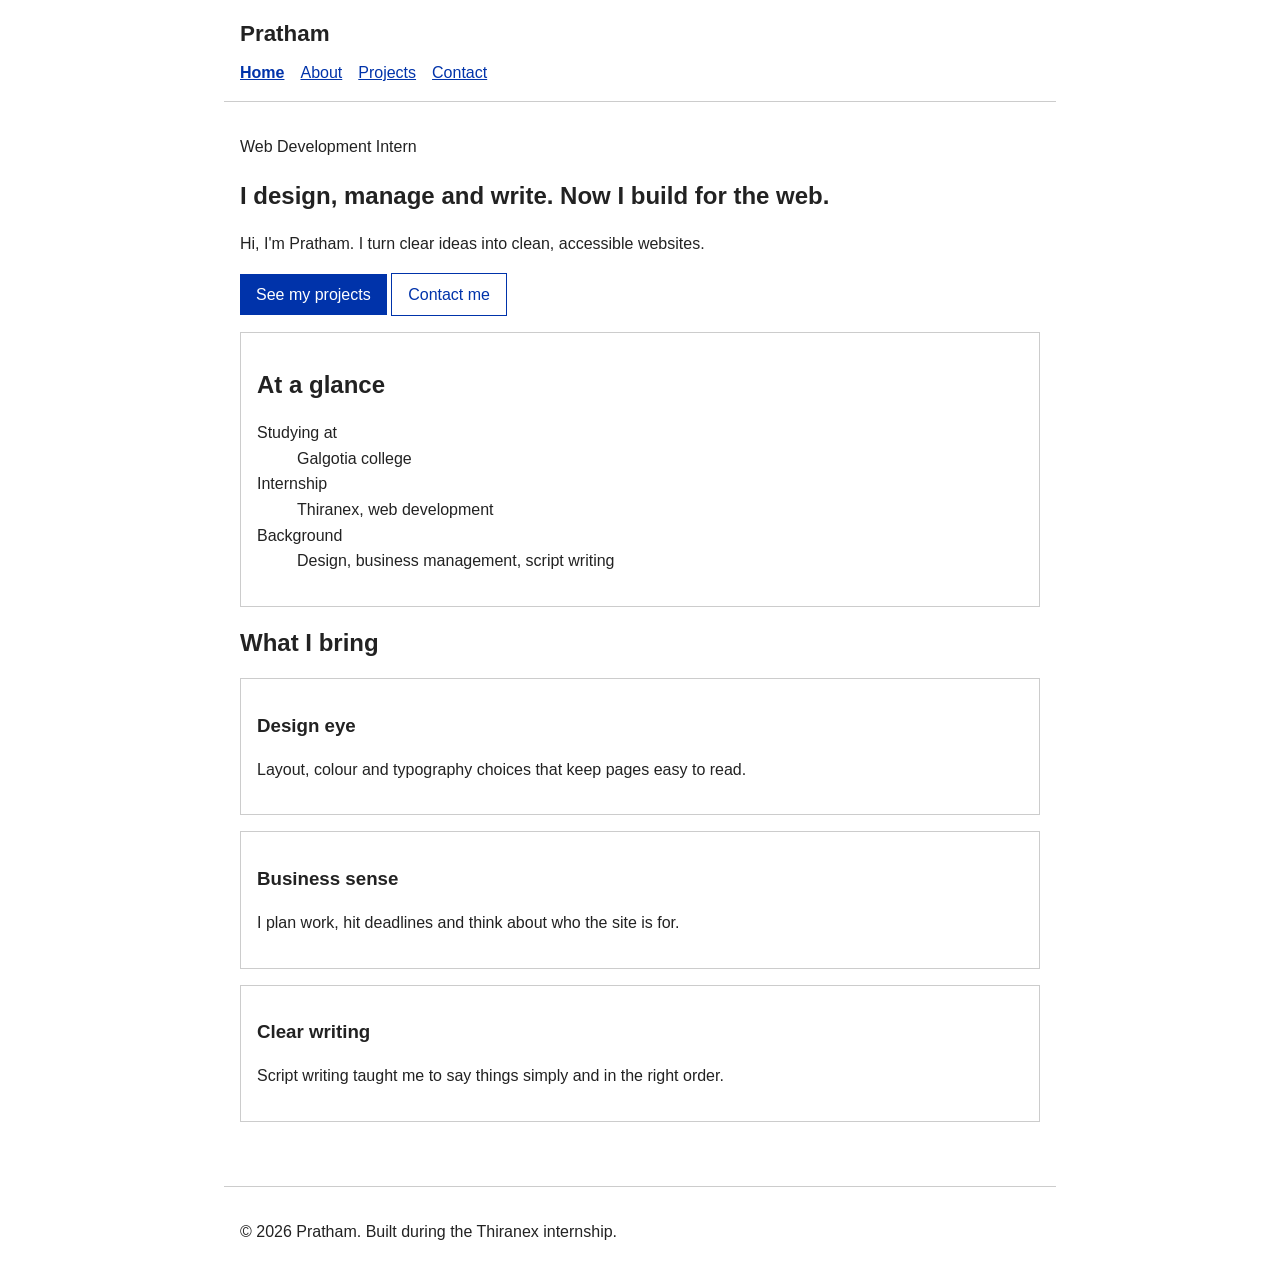
<file: index.html>
<!DOCTYPE html>
<html lang="en">
<head>
<meta charset="utf-8">
<meta name="viewport" content="width=device-width, initial-scale=1">
<title>Pratham | Web Development Intern portfolio</title>
<meta name="description" content="Portfolio of Pratham, a web development intern with a background in design, business management and script writing.">
<meta name="author" content="Pratham">
<meta property="og:title" content="Pratham | Web Development Intern portfolio">
<meta property="og:description" content="Portfolio of Pratham, a web development intern with a background in design, business management and script writing.">
<meta property="og:type" content="website">
<link rel="stylesheet" href="style.css">
<script defer src="script.js"></script>
</head>
<body>
<a class="skip" href="#main">Skip to main content</a>
<header class="site-header">
  <a class="brand" href="index.html" aria-label="Pratham, home">Pratham</a>
  <nav aria-label="Main navigation"><ul><li><a href="index.html" aria-current="page">Home</a></li><li><a href="about.html">About</a></li><li><a href="projects.html">Projects</a></li><li><a href="contact.html">Contact</a></li></ul></nav>
</header>
<main id="main">
<section class="hero" aria-labelledby="h1">
  <div class="hero-text">
    <p class="kicker">Web Development Intern</p>
    <h1 id="h1">I design, manage and write. Now I build for the web.</h1>
    <p class="lead">Hi, I'm Pratham. I turn clear ideas into clean, accessible websites.</p>
    <p><a class="btn" href="projects.html">See my projects</a> <a class="btn ghost" href="contact.html">Contact me</a></p>
  </div>
  <aside class="card" aria-label="Quick facts">
    <h2>At a glance</h2>
    <dl>
      <dt>Studying at</dt><dd>Galgotia college</dd>
      <dt>Internship</dt><dd>Thiranex, web development</dd>
      <dt>Background</dt><dd>Design, business management, script writing</dd>
    </dl>
  </aside>
</section>
<section aria-labelledby="skills"><h2 id="skills">What I bring</h2>
  <div class="grid3">
    <article class="card"><h3>Design eye</h3><p>Layout, colour and typography choices that keep pages easy to read.</p></article>
    <article class="card"><h3>Business sense</h3><p>I plan work, hit deadlines and think about who the site is for.</p></article>
    <article class="card"><h3>Clear writing</h3><p>Script writing taught me to say things simply and in the right order.</p></article>
  </div>
</section>
</main>
<footer class="site-footer"><p>&copy; 2026 Pratham. Built during the Thiranex internship.</p></footer>
</body>
</html>
</file>
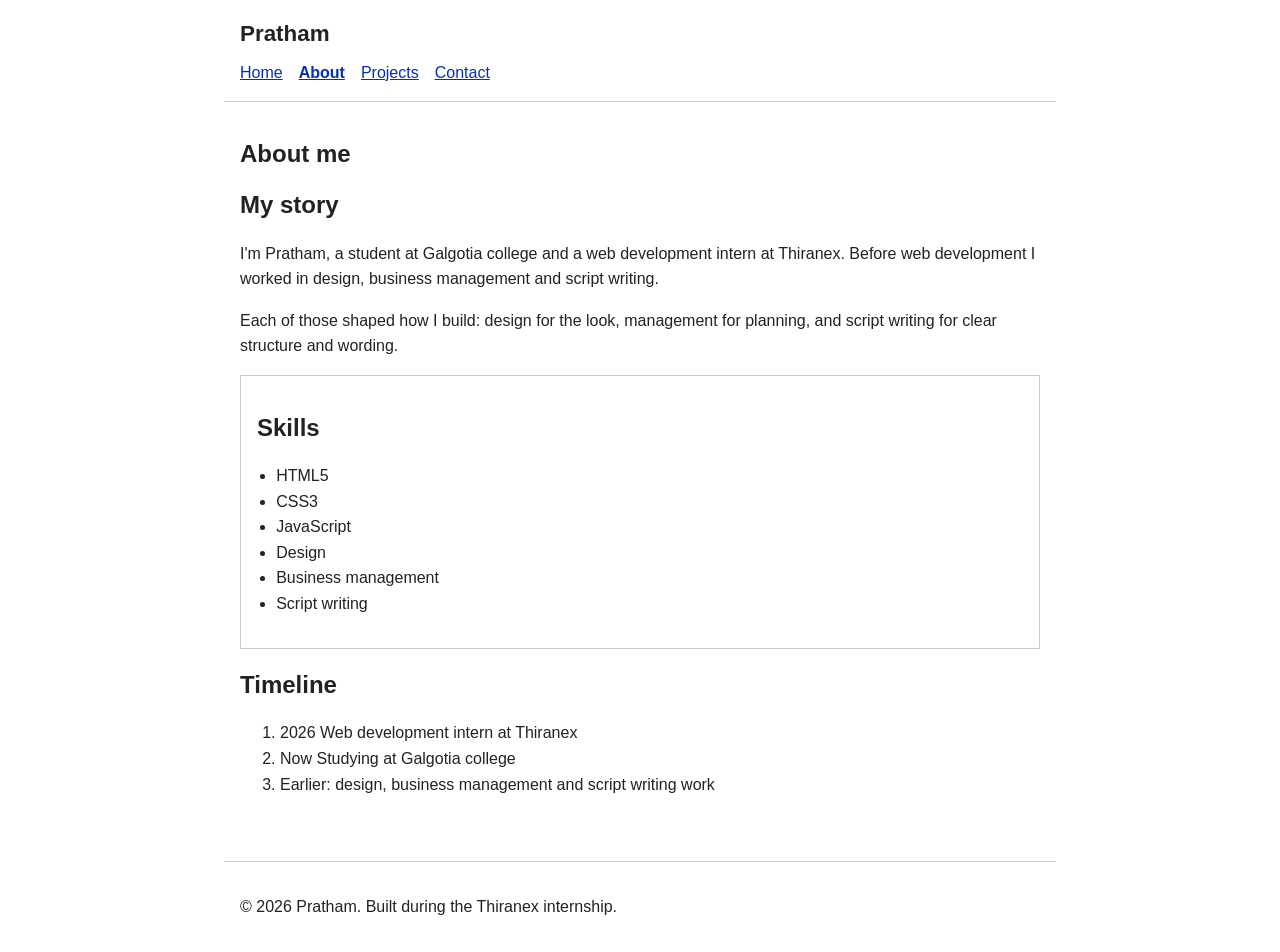
<file: about.html>
<!DOCTYPE html>
<html lang="en">
<head>
<meta charset="utf-8">
<meta name="viewport" content="width=device-width, initial-scale=1">
<title>About Pratham | Web Development Intern</title>
<meta name="description" content="About Pratham: background in design, business management and script writing, now learning web development.">
<meta name="author" content="Pratham">
<meta property="og:title" content="About Pratham | Web Development Intern">
<meta property="og:description" content="About Pratham: background in design, business management and script writing, now learning web development.">
<meta property="og:type" content="website">
<link rel="stylesheet" href="style.css">
<script defer src="script.js"></script>
</head>
<body>
<a class="skip" href="#main">Skip to main content</a>
<header class="site-header">
  <a class="brand" href="index.html" aria-label="Pratham, home">Pratham</a>
  <nav aria-label="Main navigation"><ul><li><a href="index.html">Home</a></li><li><a href="about.html" aria-current="page">About</a></li><li><a href="projects.html">Projects</a></li><li><a href="contact.html">Contact</a></li></ul></nav>
</header>
<main id="main">
<section aria-labelledby="h1"><h1 id="h1">About me</h1>
<div class="two">
  <article>
    <h2>My story</h2>
    <p>I'm Pratham, a student at Galgotia college and a web development intern at Thiranex. Before web development I worked in design, business management and script writing.</p>
    <p>Each of those shaped how I build: design for the look, management for planning, and script writing for clear structure and wording.</p>
  </article>
  <aside class="card" aria-labelledby="sk"><h2 id="sk">Skills</h2>
    <ul class="tags"><li>HTML5</li><li>CSS3</li><li>JavaScript</li><li>Design</li><li>Business management</li><li>Script writing</li></ul>
  </aside>
</div></section>
<section aria-labelledby="tl"><h2 id="tl">Timeline</h2>
<ol class="timeline">
  <li><time datetime="2026">2026</time> Web development intern at Thiranex</li>
  <li><time datetime="2026">Now</time> Studying at Galgotia college</li>
  <li>Earlier: design, business management and script writing work</li>
</ol></section>
</main>
<footer class="site-footer"><p>&copy; 2026 Pratham. Built during the Thiranex internship.</p></footer>
</body>
</html>
</file>
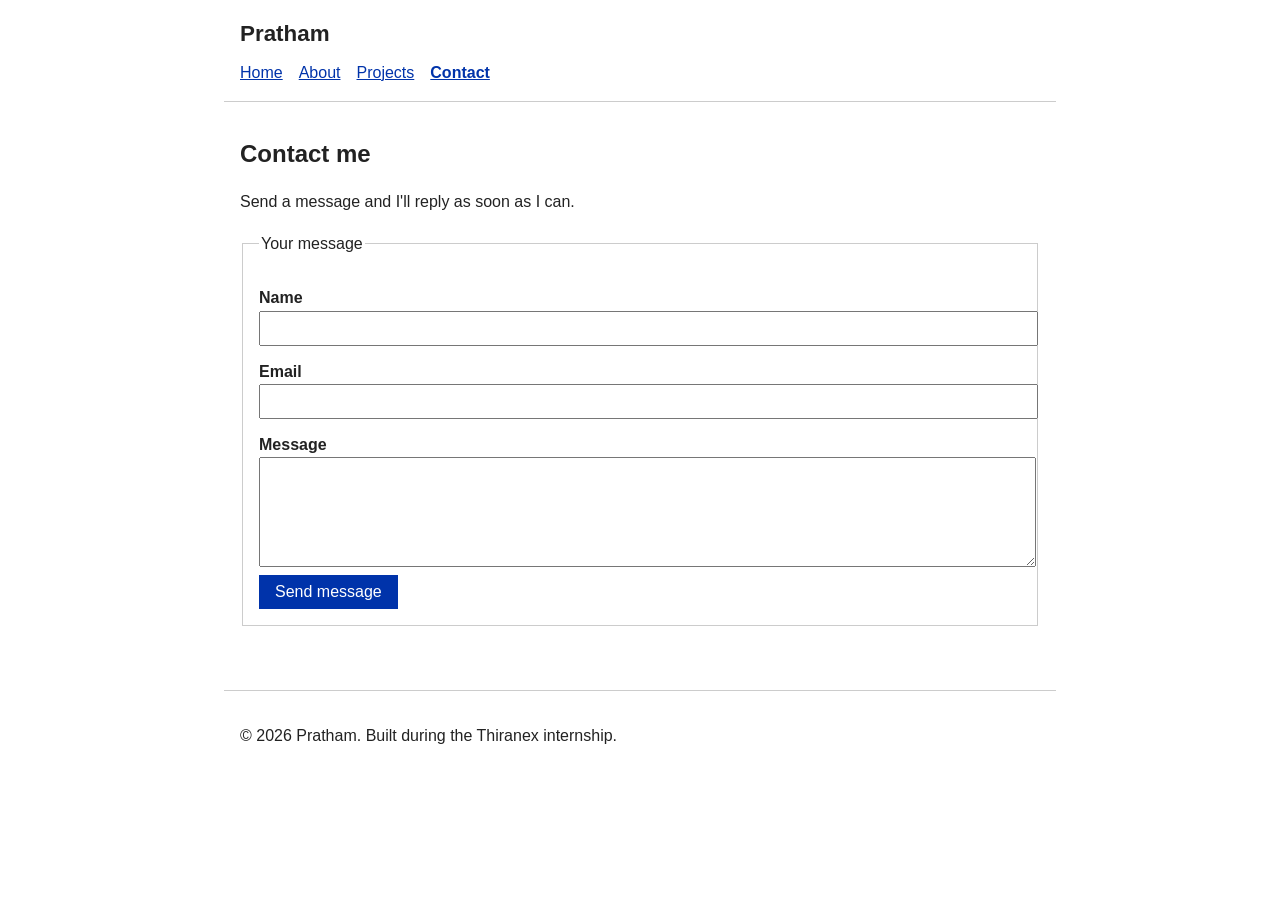
<file: contact.html>
<!DOCTYPE html>
<html lang="en">
<head>
<meta charset="utf-8">
<meta name="viewport" content="width=device-width, initial-scale=1">
<title>Contact Pratham | Web Development Intern</title>
<meta name="description" content="Get in touch with Pratham using the contact form.">
<meta name="author" content="Pratham">
<meta property="og:title" content="Contact Pratham | Web Development Intern">
<meta property="og:description" content="Get in touch with Pratham using the contact form.">
<meta property="og:type" content="website">
<link rel="stylesheet" href="style.css">
<script defer src="script.js"></script>
</head>
<body>
<a class="skip" href="#main">Skip to main content</a>
<header class="site-header">
  <a class="brand" href="index.html" aria-label="Pratham, home">Pratham</a>
  <nav aria-label="Main navigation"><ul><li><a href="index.html">Home</a></li><li><a href="about.html">About</a></li><li><a href="projects.html">Projects</a></li><li><a href="contact.html" aria-current="page">Contact</a></li></ul></nav>
</header>
<main id="main">
<section aria-labelledby="h1"><h1 id="h1">Contact me</h1>
<p class="lead">Send a message and I'll reply as soon as I can.</p>
<form id="contact" novalidate aria-describedby="status">
  <fieldset><legend>Your message</legend>
    <label for="name">Name</label>
    <input id="name" name="name" type="text" autocomplete="name" required>
    <label for="email">Email</label>
    <input id="email" name="email" type="email" autocomplete="email" required>
    <label for="msg">Message</label>
    <textarea id="msg" name="msg" rows="5" required></textarea>
    <button class="btn" type="submit">Send message</button>
  </fieldset>
  <p id="status" role="status" aria-live="polite"></p>
</form></section>
</main>
<footer class="site-footer"><p>&copy; 2026 Pratham. Built during the Thiranex internship.</p></footer>
</body>
</html>
</file>
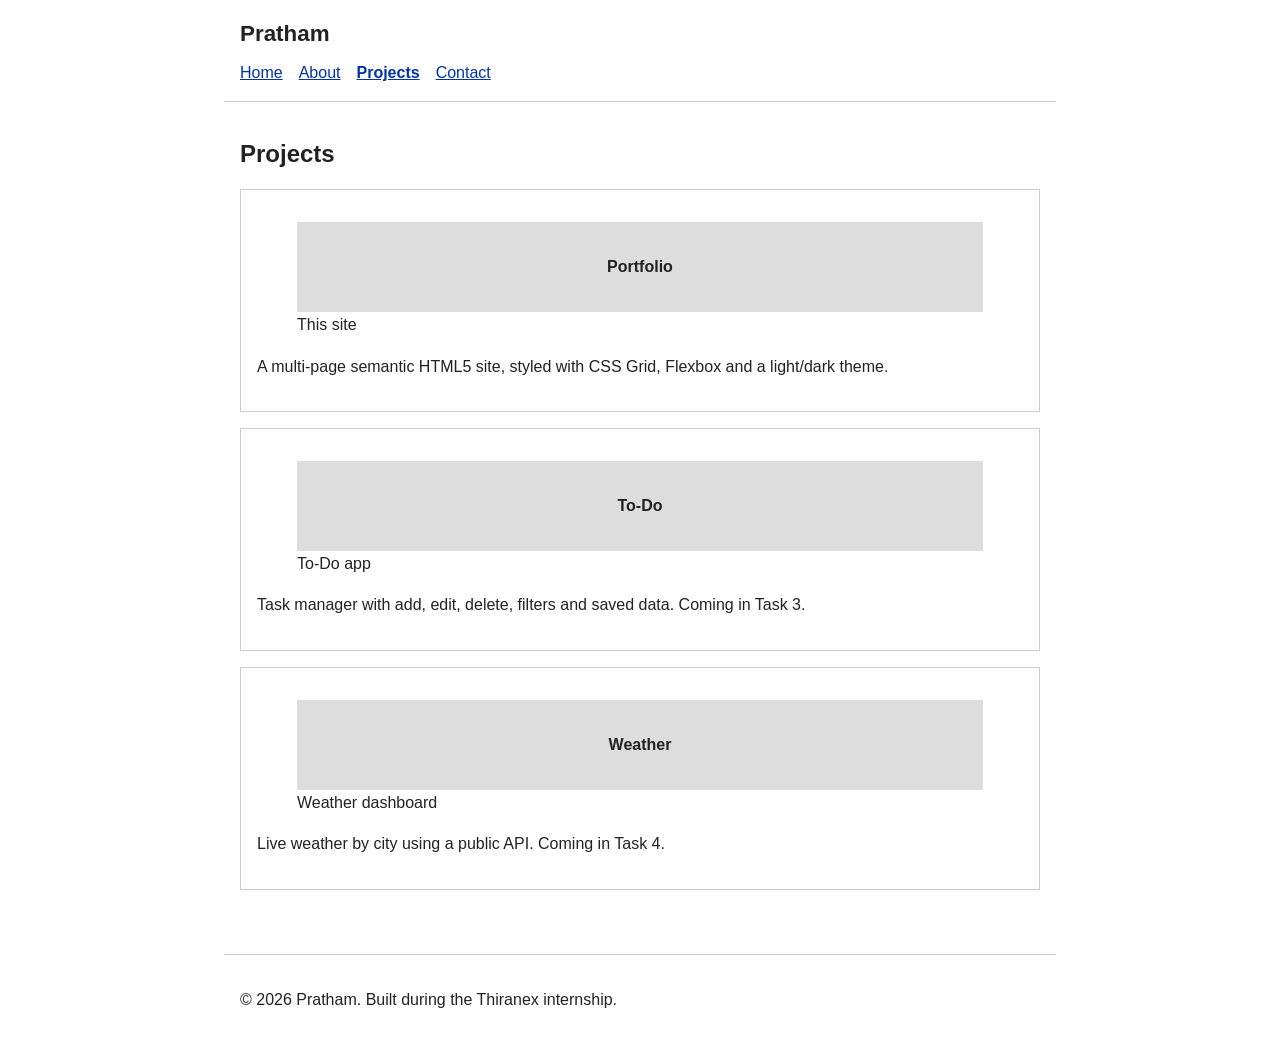
<file: projects.html>
<!DOCTYPE html>
<html lang="en">
<head>
<meta charset="utf-8">
<meta name="viewport" content="width=device-width, initial-scale=1">
<title>Projects | Pratham's portfolio</title>
<meta name="description" content="Projects built by Pratham during the Thiranex web development internship.">
<meta name="author" content="Pratham">
<meta property="og:title" content="Projects | Pratham's portfolio">
<meta property="og:description" content="Projects built by Pratham during the Thiranex web development internship.">
<meta property="og:type" content="website">
<link rel="stylesheet" href="style.css">
<script defer src="script.js"></script>
</head>
<body>
<a class="skip" href="#main">Skip to main content</a>
<header class="site-header">
  <a class="brand" href="index.html" aria-label="Pratham, home">Pratham</a>
  <nav aria-label="Main navigation"><ul><li><a href="index.html">Home</a></li><li><a href="about.html">About</a></li><li><a href="projects.html" aria-current="page">Projects</a></li><li><a href="contact.html">Contact</a></li></ul></nav>
</header>
<main id="main">
<section aria-labelledby="h1"><h1 id="h1">Projects</h1>
<div class="grid3">
  <article class="card"><figure><div class="thumb" role="img" aria-label="Illustration of a portfolio page layout">Portfolio</div><figcaption>This site</figcaption></figure>
    <p>A multi-page semantic HTML5 site, styled with CSS Grid, Flexbox and a light/dark theme.</p></article>
  <article class="card"><figure><div class="thumb" role="img" aria-label="Illustration of a checklist">To-Do</div><figcaption>To-Do app</figcaption></figure>
    <p>Task manager with add, edit, delete, filters and saved data. Coming in Task 3.</p></article>
  <article class="card"><figure><div class="thumb" role="img" aria-label="Illustration of a weather icon">Weather</div><figcaption>Weather dashboard</figcaption></figure>
    <p>Live weather by city using a public API. Coming in Task 4.</p></article>
</div></section>
</main>
<footer class="site-footer"><p>&copy; 2026 Pratham. Built during the Thiranex internship.</p></footer>
</body>
</html>
</file>
<file: style.css>
body{font-family:Arial,Helvetica,sans-serif;line-height:1.6;color:#222;background:#fff;margin:0}
header,main,footer{max-width:800px;margin:0 auto;padding:1rem}
header{border-bottom:1px solid #ccc}
.brand{font-size:1.4rem;font-weight:bold;text-decoration:none;color:#222}
nav ul{list-style:none;padding:0;margin:.5rem 0 0}
nav li{display:inline;margin-right:1rem}
nav a[aria-current="page"]{font-weight:bold;text-decoration:underline}
a{color:#0033aa}
h1,h2,h3{line-height:1.3}
.card{border:1px solid #ccc;padding:1rem;margin-bottom:1rem}
.btn{display:inline-block;background:#0033aa;color:#fff;padding:.5rem 1rem;border:0;text-decoration:none;font-size:1rem;cursor:pointer}
.btn.ghost{background:#fff;color:#0033aa;border:1px solid #0033aa}
.thumb{background:#ddd;padding:2rem;text-align:center;font-weight:bold}
.tags{padding-left:1.2rem}
label{display:block;font-weight:bold;margin-top:.8rem}
input,textarea{width:100%;font-size:1rem;padding:.4rem}
input[aria-invalid="true"],textarea[aria-invalid="true"]{border:2px solid #c00}
fieldset{border:1px solid #ccc;padding:1rem}
.skip{position:absolute;left:-999px}
.skip:focus{left:0;background:#fff;padding:.5rem}
:focus-visible{outline:3px solid #0033aa;outline-offset:2px}
footer{border-top:1px solid #ccc;margin-top:2rem}
</file>
